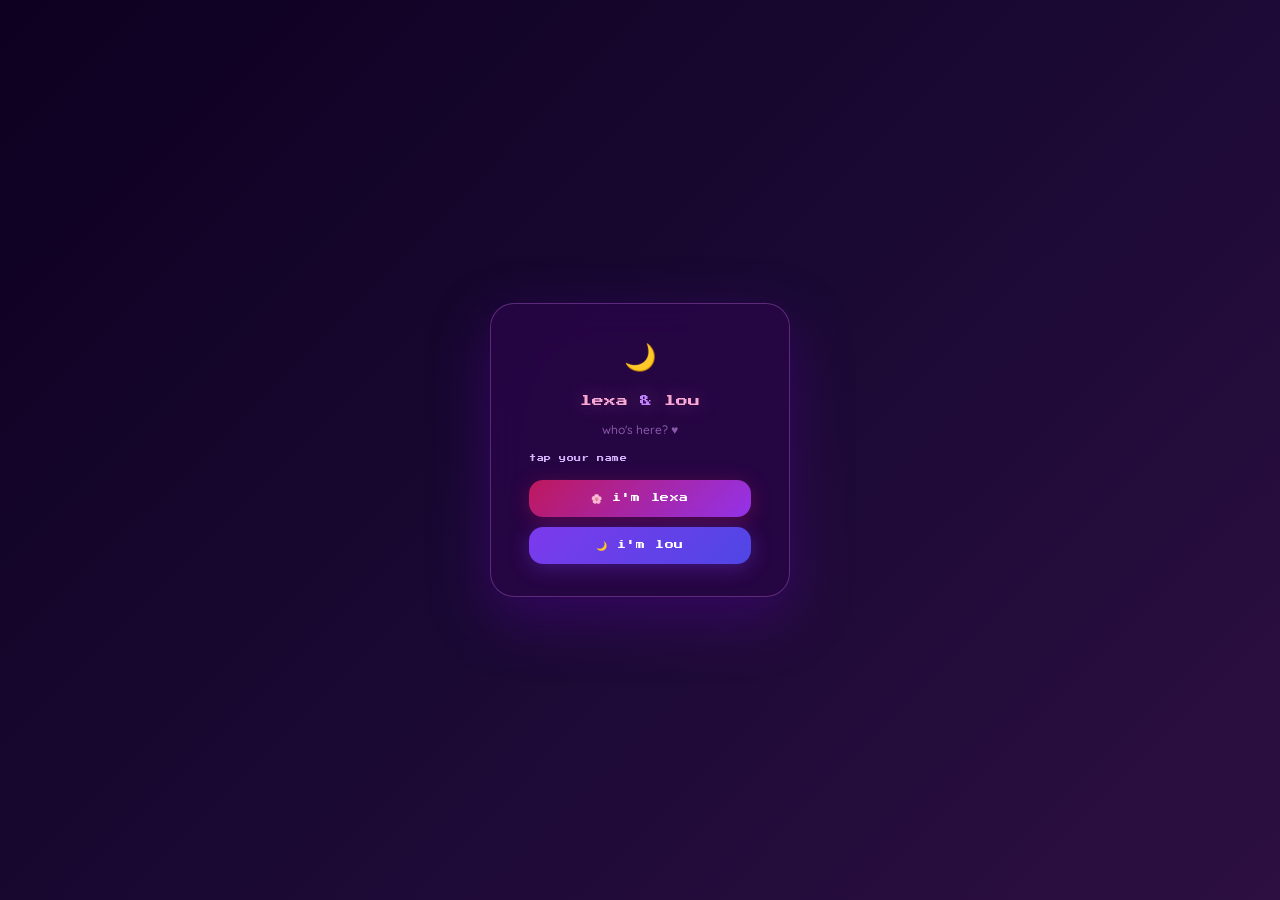
<file: index.html>
<!DOCTYPE html>
<html lang="en">
<head>
<meta charset="UTF-8"/>
<meta name="viewport" content="width=device-width, initial-scale=1.0"/>
<title>Lexa & Lou's Study Space ♥</title>
<link href="https://fonts.googleapis.com/css2?family=Press+Start+2P&family=Quicksand:wght@400;500;600;700&display=swap" rel="stylesheet"/>
<link rel="stylesheet" href="/main.css"/>
</head>
<body>
<!-- login -->
<div id="login-screen">
  <div class="login-card">
    <span class="login-heart">🌙</span>
    <div class="login-title">lexa <span>&amp;</span> lou</div>
    <div class="login-sub">who's here? ♥</div>
    <div class="login-label">tap your name</div>
    <div class="login-btns">
      <button class="login-btn login-btn-lexa" onclick="loginAs('lexa')">🌸 i'm lexa</button>
      <button class="login-btn login-btn-lou" onclick="loginAs('lou')">🌙 i'm lou</button>
    </div>
  </div>
</div>

<!-- SCENE -->
<div id="scene" style="display:none;">
  <div class="sky"></div>
  <div id="stars"></div>

  <!-- Moon -->
  <div class="moon-wrap"><div class="moon"></div><div class="moon-shadow"></div></div>

  <!-- Names -->
  <div class="names-banner">lexa <span>&amp;</span> lou</div>
  <div class="names-sub">our little study space ♥</div>

  <!-- User tag -->
  <div class="user-tag" onclick="switchUser()">
    <div class="user-dot"></div>
    <span id="user-tag-name">...</span>
    <span style="opacity:.5;">· switch</span>
  </div>

  <!-- Trees -->
  <div class="tree" style="left:3%;--tw:12px;--th:26px;"><div class="tree-top"></div><div class="tree-trunk"></div></div>
  <div class="tree" style="left:7%;--tw:16px;--th:34px;"><div class="tree-top"></div><div class="tree-trunk"></div></div>
  <div class="tree" style="left:13%;--tw:10px;--th:22px;"><div class="tree-top"></div><div class="tree-trunk"></div></div>
  <div class="tree" style="right:4%;--tw:12px;--th:26px;"><div class="tree-top"></div><div class="tree-trunk"></div></div>
  <div class="tree" style="right:9%;--tw:16px;--th:34px;"><div class="tree-top"></div><div class="tree-trunk"></div></div>
  <div class="tree" style="right:15%;--tw:10px;--th:20px;"><div class="tree-top"></div><div class="tree-trunk"></div></div>

  <!-- ground -->
  <div class="ground"></div>

  <!-- ── desk ── -->

  <!-- the desk legs -->
  <div style="position:absolute;bottom:100px;left:calc(50% - 155px);width:10px;height:20px;background:#6b2d80;"></div>
  <div style="position:absolute;bottom:100px;left:calc(50% + 145px);width:10px;height:20px;background:#6b2d80;"></div>
  <!-- desk surface -->
  <div style="position:absolute;bottom:118px;left:50%;transform:translateX(-50%);width:340px;height:16px;background:#8b3ca8;border-radius:4px;border-top:3px solid #a855c7;"></div>

  <!-- lampppppppppppppppppp -->
  <!-- pole -->
  <div style="position:absolute;bottom:118px;left:calc(50% - 148px);width:6px;height:36px;background:#9333ea;border-radius:3px 3px 0 0;"></div>
  <!-- arm going right -->
  <div style="position:absolute;bottom:152px;left:calc(50% - 148px);width:28px;height:5px;background:#9333ea;border-radius:0 3px 3px 0;"></div>
  <!-- shade -->
  <div style="position:absolute;bottom:157px;left:calc(50% - 150px);width:32px;height:14px;background:#fda4d0;border-radius:10px 10px 4px 4px;box-shadow:0 6px 18px rgba(253,164,208,.45);"></div>
  <!-- glow pool -->
  <div style="position:absolute;bottom:118px;left:calc(50% - 162px);width:56px;height:18px;background:radial-gradient(ellipse,rgba(253,164,208,.18) 0%,transparent 70%);border-radius:50%;"></div>

  <!-- books -->
  <div style="position:absolute;bottom:118px;left:calc(50% - 138px);">
    <!-- book 1 (bottom) -->
    <div style="width:22px;height:8px;background:#f472b6;border-radius:2px;margin-bottom:1px;box-shadow:inset 0 -2px 0 rgba(0,0,0,.2);"></div>
    <!-- book 2 -->
    <div style="width:18px;height:8px;background:#a855f7;border-radius:2px;margin-bottom:1px;box-shadow:inset 0 -2px 0 rgba(0,0,0,.2);"></div>
    <!-- book 3 (top) -->
    <div style="width:20px;height:8px;background:#e879f9;border-radius:2px;box-shadow:inset 0 -2px 0 rgba(0,0,0,.2);"></div>
  </div>

  <!-- monitor stand -->
  <div style="position:absolute;bottom:118px;left:50%;transform:translateX(-50%);width:8px;height:12px;background:#7e22ce;"></div>
  <div style="position:absolute;bottom:116px;left:50%;transform:translateX(-50%);width:28px;height:4px;background:#6b21a8;border-radius:2px;"></div>
  <!-- monitor -->
  <div style="position:absolute;bottom:130px;left:50%;transform:translateX(-50%);width:110px;height:78px;background:#0d001a;border:3px solid #7c3aed;border-radius:6px;">
    <div style="position:absolute;top:5px;left:5px;right:5px;bottom:5px;background:#160033;border-radius:3px;overflow:hidden;padding:4px;">
      <div style="height:4px;background:#c084fc;width:65%;margin-bottom:4px;border-radius:2px;animation:twinkle 1.3s ease-in-out infinite alternate;"></div>
      <div style="height:4px;background:#f472b6;width:48%;margin-bottom:4px;border-radius:2px;animation:twinkle 1.7s ease-in-out infinite alternate;"></div>
      <div style="height:4px;background:#818cf8;width:60%;margin-bottom:4px;border-radius:2px;animation:twinkle 1.1s ease-in-out infinite alternate;"></div>
      <div style="height:4px;background:#e879f9;width:38%;margin-bottom:4px;border-radius:2px;animation:twinkle 2s ease-in-out infinite alternate;"></div>
      <div style="height:4px;background:#c084fc;width:54%;margin-bottom:4px;border-radius:2px;animation:twinkle 1.5s ease-in-out infinite alternate;"></div>
      <div style="height:4px;background:#f472b6;width:44%;border-radius:2px;animation:twinkle 1.9s ease-in-out infinite alternate;"></div>
    </div>
  </div>

  <!-- floating heart above the cat -->
  <div class="float-heart-wrap" style="left:calc(50% + 50px);bottom:212px;">
    <svg width="16" height="16" viewBox="0 0 16 16"><path d="M8 14C8 14 1 9 1 5A3.5 3.5 0 0 1 8 3.5A3.5 3.5 0 0 1 15 5C15 9 8 14 8 14Z" fill="#f472b6"/></svg>
  </div>

  <!-- CATTTTTTTTTTTTTTTTTTTTTTTTTTTTTTTT -->
  <svg width="64" height="78" viewBox="0 0 32 39"
    style="position:absolute;bottom:118px;left:calc(50% + 14px);image-rendering:pixelated;image-rendering:crisp-edges;">
    <g style="animation:ear-bob 1.8s ease-in-out infinite;">
      <rect x="4" y="0" width="4" height="4" fill="#d946a8"/>
      <rect x="5" y="1" width="2" height="2" fill="#fda4d0"/>
      <rect x="18" y="0" width="4" height="4" fill="#d946a8"/>
      <rect x="19" y="1" width="2" height="2" fill="#fda4d0"/>
    </g>
    <rect x="3" y="3" width="20" height="14" fill="#e879b8" rx="1"/>
    <rect x="7" y="3" width="10" height="14" fill="#f0a0d0" opacity=".25"/>
    <rect x="4" y="11" width="4" height="2" fill="#f9a8d4" opacity=".5"/>
    <rect x="18" y="11" width="4" height="2" fill="#f9a8d4" opacity=".5"/>
    <rect x="7" y="9" width="5" height="1" fill="#7c2d6b"/>
    <rect x="8" y="8" width="3" height="1" fill="#7c2d6b"/>
    <rect x="15" y="9" width="5" height="1" fill="#7c2d6b"/>
    <rect x="16" y="8" width="3" height="1" fill="#7c2d6b"/>
    <rect x="7" y="7" width="5" height="1" fill="#fde8f7" opacity=".45"/>
    <rect x="15" y="7" width="5" height="1" fill="#fde8f7" opacity=".45"/>
    <rect x="11" y="12" width="3" height="1" fill="#a21068"/>
    <rect x="10" y="13" width="2" height="1" fill="#a21068"/>
    <rect x="13" y="13" width="2" height="1" fill="#a21068"/>
    <rect x="0" y="10" width="6" height="1" fill="#d8b4fe" opacity=".7"/>
    <rect x="0" y="12" width="6" height="1" fill="#d8b4fe" opacity=".7"/>
    <rect x="20" y="10" width="6" height="1" fill="#d8b4fe" opacity=".7"/>
    <rect x="20" y="12" width="6" height="1" fill="#d8b4fe" opacity=".7"/>
    <rect x="4" y="17" width="18" height="12" fill="#c026a0"/>
    <rect x="10" y="17" width="6" height="12" fill="#d946a8" opacity=".3"/>
    <rect x="4" y="17" width="18" height="3" fill="#7c3aed"/>
    <rect x="11" y="18" width="3" height="3" fill="#fde68a"/>
    <rect x="12" y="20" width="1" height="1" fill="#ca8a04"/>
    <rect x="1" y="27" width="6" height="4" fill="#e879b8"/>
    <rect x="19" y="27" width="6" height="4" fill="#e879b8"/>
    <rect x="1" y="29" width="2" height="2" fill="#f0a0d0"/>
    <rect x="4" y="29" width="2" height="2" fill="#f0a0d0"/>
    <rect x="19" y="29" width="2" height="2" fill="#f0a0d0"/>
    <rect x="22" y="29" width="2" height="2" fill="#f0a0d0"/>
    <g style="transform-origin:26px 24px;animation:tail-wag 1.3s ease-in-out infinite;">
      <rect x="22" y="22" width="4" height="3" fill="#d946a8"/>
      <rect x="25" y="19" width="4" height="4" fill="#d946a8"/>
      <rect x="27" y="16" width="3" height="4" fill="#e879b8"/>
      <rect x="28" y="14" width="2" height="3" fill="#f0a0d0"/>
    </g>
  </svg>

  <!-- ── panels ── -->

  <!-- clock -->
  <div class="panel" style="top:68px;left:20px;min-width:120px;">
    <div class="panel-title">now</div>
    <div class="clock-time" id="clock">00:00:00</div>
    <div class="clock-date" id="datedisp">loading...</div>
  </div>

  <!-- music panel with custom playlist input -->
  <div class="panel" style="top:68px;right:20px;width:245px;">
    <div class="panel-title">now playing ♥ lofi</div>
    <div class="playlist-input-row">
      <input class="playlist-input" id="playlist-url" placeholder="paste youtube song or playlist link..." />
      <button class="playlist-btn" onclick="loadPlaylist()">play</button>
    </div>
    <div class="music-embed-wrap" id="music-embed">
      <!-- default lofi playlist -->
      <iframe id="yt-frame" width="100%" height="140" frameborder="0"
        allow="autoplay;encrypted-media" allowfullscreen
        style="border-radius:10px;display:block;"
        src="https://www.youtube-nocookie.com/embed/videoseries?list=PLOzDu-MXXLliO9fBNZOQTBDddoA3FzpUo&autoplay=1&rel=0&enablejsapi=1">
      </iframe>
    </div>
    <div class="music-hint">paste any youtube song or playlist link ♥<br>default: chill lofi beats</div>
  </div>

  <!-- notes -->
  <div class="panel" style="bottom:110px;left:20px;width:190px;">
    <div class="panel-title">our notes</div>
    <textarea class="note-area" id="notes" placeholder="write something sweet here... ♥" rows="4"></textarea>
  </div>

  <!-- to-do -->
  <div class="panel" style="bottom:110px;right:20px;width:190px;">
    <div class="panel-title">today's tasks</div>
    <ul class="todo-list" id="todo-list"></ul>
    <div class="todo-add">
      <input class="todo-input" id="todo-input" placeholder="add a task..."/>
      <button class="todo-plus" onclick="addTodo()">+</button>
    </div>
  </div>

  <!-- FLOATING CHAT BUBBLES -->
  <div id="chat-float"></div>

  <!-- slim chat input bar -->
  <div id="chat-bar">
    <span class="chat-bar-who" id="chat-bar-who">lexa</span>
    <input class="chat-bar-input" id="chat-input" placeholder="say something sweet... ♥" maxlength="120"/>
    <button class="chat-bar-send" onclick="sendMsg()">➤</button>
  </div>

  <!-- status -->
  <div class="status-row">
    <div class="status-badge badge-study badge-active" id="badge-study" onclick="setStatus('study')">studying</div>
    <div class="status-badge badge-break" id="badge-break" onclick="setStatus('break')">on a break</div>
    <div class="status-badge badge-done" id="badge-done" onclick="setStatus('done')">done for today</div>
  </div>

  <div class="footer-label">lexa &amp; lou's study space ♥</div>
</div>
<script src="/main.js"></script>
</body>
</html>
</file>
<file: main.css>
:root {
  --pink:#e879b8; --pink-light:#f9a8d4;
  --purple:#a855f7; --purple-light:#d8b4fe; --purple-dark:#7e22ce;
  --bg:#1a0933; --bg2:#2d0f42; --bg3:#3b0a52;
  --panel-bg:rgba(180,80,200,0.13); --panel-border:rgba(220,130,255,0.28);
  --text:#f0d0ff; --text-muted:rgba(220,160,255,0.55);
}
*{box-sizing:border-box;margin:0;padding:0;}
html,body{width:100%;height:100%;font-family:'Quicksand',sans-serif;background:var(--bg);overflow:hidden;}

/* ── LOGIN ── */
#login-screen{
  position:fixed;inset:0;z-index:999;
  background:linear-gradient(135deg,#0d0020 0%,#1a0933 50%,#2d0f42 100%);
  display:flex;align-items:center;justify-content:center;
}
.login-card{
  background:rgba(40,5,70,0.88);border:1px solid rgba(220,130,255,0.3);
  border-radius:24px;padding:36px 38px 32px;
  display:flex;flex-direction:column;align-items:center;gap:18px;
  backdrop-filter:blur(20px);box-shadow:0 20px 60px rgba(100,0,180,0.35);min-width:300px;
}
.login-heart{font-size:26px;animation:floatY 2.5s ease-in-out infinite alternate;}
@keyframes floatY{from{transform:translateY(0)}to{transform:translateY(-8px)}}
.login-title{font-family:'Press Start 2P',monospace;font-size:12px;color:#f9a8d4;text-align:center;line-height:1.8;text-shadow:0 0 20px rgba(249,168,212,0.4);}
.login-title span{color:#c084fc;}
.login-sub{font-size:12px;color:var(--text-muted);font-weight:500;margin-top:-8px;}
.login-label{font-family:'Press Start 2P',monospace;font-size:7px;color:var(--purple-light);letter-spacing:.08em;align-self:flex-start;}
.login-btns{display:flex;flex-direction:column;gap:10px;width:100%;}
.login-btn{width:100%;padding:13px 0;border:none;border-radius:14px;font-family:'Press Start 2P',monospace;font-size:9px;letter-spacing:.06em;cursor:pointer;transition:all .2s;display:flex;align-items:center;justify-content:center;gap:10px;}
.login-btn-lexa{background:linear-gradient(135deg,#be185d,#9333ea);color:#fff;box-shadow:0 4px 20px rgba(190,24,93,.35);}
.login-btn-lou{background:linear-gradient(135deg,#7c3aed,#4f46e5);color:#fff;box-shadow:0 4px 20px rgba(124,58,237,.35);}
.login-btn:hover{transform:translateY(-2px);filter:brightness(1.1);}

/* ── SCENE ── */
#scene{width:100vw;height:100vh;position:relative;overflow:hidden;}
.sky{position:absolute;inset:0;background:linear-gradient(180deg,#0d0020 0%,#1a0933 45%,#2d0f42 100%);}
.star{position:absolute;border-radius:50%;background:#f0c0ff;animation:twinkle var(--dur,2s) ease-in-out infinite alternate;}
@keyframes twinkle{from{opacity:.15}to{opacity:.95}}
.moon-wrap{position:absolute;top:28px;right:90px;}
.moon{width:48px;height:48px;background:#e879f9;border-radius:50%;}
.moon-shadow{position:absolute;top:-3px;left:-14px;width:44px;height:44px;background:#110022;border-radius:50%;}
.ground{position:absolute;bottom:0;left:0;right:0;height:100px;background:var(--bg2);border-top:3px solid var(--bg3);}
.tree{position:absolute;bottom:96px;}
.tree-top{width:0;height:0;border-left:var(--tw,13px) solid transparent;border-right:var(--tw,13px) solid transparent;border-bottom:var(--th,28px) solid #3b0a52;}
.tree-trunk{width:6px;height:8px;background:#2d0a1f;margin:0 auto;}

/* ── PANELS ── */
.panel{position:absolute;background:var(--panel-bg);border:1px solid var(--panel-border);border-radius:12px;padding:10px 13px;backdrop-filter:blur(8px);-webkit-backdrop-filter:blur(8px);}
.panel-title{font-family:'Press Start 2P',monospace;font-size:7px;color:var(--purple-light);letter-spacing:.06em;margin-bottom:8px;text-transform:lowercase;}
.clock-time{font-family:'Press Start 2P',monospace;font-size:16px;color:#f0c0ff;letter-spacing:.04em;line-height:1.4;}
.clock-date{font-size:10px;color:var(--text-muted);margin-top:3px;font-weight:500;}
.names-banner{position:absolute;top:18px;left:50%;transform:translateX(-50%);font-family:'Press Start 2P',monospace;font-size:11px;color:#f9a8d4;letter-spacing:.1em;white-space:nowrap;text-shadow:0 0 18px rgba(249,168,212,.5);animation:twinkle 3s ease-in-out infinite alternate;}
.names-banner span{color:#c084fc;}
.names-sub{position:absolute;top:40px;left:50%;transform:translateX(-50%);font-size:9px;color:var(--text-muted);font-weight:500;white-space:nowrap;letter-spacing:.15em;}

/* ── MUSIC PANEL ── */
.playlist-input-row{display:flex;gap:5px;margin-bottom:7px;}
.playlist-input{
  flex:1;background:rgba(0,0,0,0.3);border:1px solid rgba(192,132,252,0.3);
  border-radius:8px;padding:5px 8px;font-size:9px;color:var(--text);
  font-family:'Quicksand',sans-serif;font-weight:500;outline:none;
}
.playlist-input::placeholder{color:var(--text-muted);}
.playlist-btn{
  background:var(--purple);border:none;border-radius:8px;color:#fff;
  font-size:8px;font-weight:700;padding:5px 9px;cursor:pointer;
  font-family:'Quicksand',sans-serif;white-space:nowrap;transition:opacity .2s;
}
.playlist-btn:hover{opacity:.85;}
.music-embed-wrap iframe{border-radius:10px;display:block;}
.music-hint{font-size:8px;color:var(--text-muted);margin-top:5px;line-height:1.6;text-align:center;}

/* ── NOTES ── */
.note-area{width:100%;min-height:58px;background:rgba(0,0,0,.2);border:1px solid var(--panel-border);border-radius:8px;padding:6px 8px;font-size:11px;color:var(--text);font-family:'Quicksand',sans-serif;font-weight:500;resize:none;outline:none;line-height:1.6;}
.note-area::placeholder{color:var(--text-muted);}

/* ── TODO ── */
.todo-list{list-style:none;}
.todo-item{display:flex;align-items:center;gap:7px;margin-bottom:5px;}
.todo-cb{width:13px;height:13px;flex-shrink:0;border:1.5px solid rgba(192,132,252,.5);border-radius:3px;cursor:pointer;display:flex;align-items:center;justify-content:center;transition:all .2s;}
.todo-cb.done{background:#c084fc;border-color:#c084fc;}
.todo-cb.done::after{content:'✓';font-size:8px;color:#fff;font-weight:700;}
.todo-text{font-size:11px;color:var(--text);font-weight:500;flex:1;cursor:pointer;transition:opacity .2s;}
.todo-text.done{opacity:.4;text-decoration:line-through;}
.todo-add{display:flex;gap:5px;margin-top:6px;}
.todo-input{flex:1;background:rgba(0,0,0,.25);border:1px solid var(--panel-border);border-radius:6px;padding:4px 7px;font-size:10px;color:var(--text);font-family:'Quicksand',sans-serif;font-weight:500;outline:none;}
.todo-input::placeholder{color:var(--text-muted);}
.todo-plus{background:var(--purple);border:none;border-radius:6px;color:#fff;font-size:14px;font-weight:700;width:26px;cursor:pointer;transition:opacity .2s;}
.todo-plus:hover{opacity:.8;}

/* ── STATUS ── */
.status-row{position:absolute;bottom:20px;left:50%;transform:translateX(-50%);display:flex;gap:8px;align-items:center;}
.status-badge{font-family:'Press Start 2P',monospace;font-size:7px;padding:5px 10px;border-radius:20px;border:1px solid;cursor:pointer;transition:all .2s;white-space:nowrap;letter-spacing:.04em;}
.badge-study{background:rgba(168,85,247,.18);border-color:rgba(168,85,247,.4);color:#d8b4fe;}
.badge-break{background:rgba(244,114,182,.15);border-color:rgba(244,114,182,.35);color:#fda4d0;}
.badge-done{background:rgba(244,114,182,.12);border-color:rgba(244,114,182,.3);color:#fda4d0;}
.badge-active{background:rgba(168,85,247,.4)!important;border-color:#a855f7!important;color:#f0d0ff!important;}

/* ── USER TAG ── */
.user-tag{
    position:absolute;
    top:14px;
    right:18px;
    font-family:'Press Start 2P',monospace;
    font-size:7px;
    color:rgba(220,160,255,.6);
    display:flex;
    align-items:center;
    gap:6px;
    cursor:pointer;
    background:rgba(100,30,160,.3);
    border:1px solid rgba(192,132,252,.2);
    border-radius:20px;
    padding:5px 10px;
    transition:all .2s;
}

.user-tag:hover{
    background:rgba(100,30,160,.5);
    color:#e9d5ff;
}

.user-dot{
    width:6px;
    height:6px;
    border-radius:50%;
    background:#a3e635;
    box-shadow:0 0 6px #a3e63588;
}

/* ── FLOATING CHAT ── */
/* just bubbles drifting in the scene + a slim input bar */
#chat-float{
  position:absolute;
  left:50%; top:50%;
  transform:translate(-50%,-50%);
  width:270px;
  pointer-events:none; /* let clicks through to scene */
  z-index:8;
  display:flex;flex-direction:column;gap:8px;
  align-items:center;
}
.float-msg{
  pointer-events:none;
  padding:7px 13px;
  border-radius:18px;
  font-size:11px;
  font-weight:600;
  line-height:1.5;
  max-width:220px;
  animation:floatBubble var(--fd,6s) ease-in-out infinite alternate;
  opacity:0.82;
  backdrop-filter:blur(6px);
}
.float-msg.me{
  background:linear-gradient(135deg,rgba(190,24,93,.65),rgba(124,58,237,.65));
  color:#fff;
  align-self:flex-end;
  border-bottom-right-radius:4px;
}
.float-msg.them{
  background:rgba(80,20,140,.5);
  border:1px solid rgba(192,132,252,.25);
  color:#f0d0ff;
  align-self:flex-start;
  border-bottom-left-radius:4px;
}
@keyframes floatBubble{
  0%{transform:translateY(0px) rotate(-0.5deg);}
  100%{transform:translateY(-10px) rotate(0.5deg);}
}

/* slim chat bar at bottom-center */
#chat-bar{
  position:absolute;
  bottom:58px;
  left:50%;
  transform:translateX(-50%);
  display:flex;
  align-items:center;
  gap:6px;
  background:rgba(20,4,40,.75);
  border:1px solid rgba(192,132,252,.25);
  border-radius:30px;
  padding:6px 8px 6px 14px;
  backdrop-filter:blur(12px);
  z-index:20;
  width:320px;
  box-shadow:0 4px 20px rgba(100,0,180,.2);
}
.chat-bar-input{
  flex:1;
  background:transparent;
  border:none;
  outline:none;
  font-size:11px;
  font-weight:500;
  color:var(--text);
  font-family:'Quicksand',sans-serif;
}
.chat-bar-input::placeholder{
    color:var(--text-muted);
}

.chat-bar-send{
  background:linear-gradient(135deg,#be185d,#7c3aed);
  border:none;
  border-radius:50%;
  width:28px;
  height:28px;
  cursor:pointer;
  display:flex;
  align-items:center;
  justify-content:center;
  font-size:12px;
  color:#fff;
  flex-shrink:0;
  transition:opacity .2s;
}
.chat-bar-send:hover{
    opacity:.8;
}

.chat-bar-who{
    font-size:9px;
    color:rgba(192,132,252,.55);
    font-weight:700;
    white-space:nowrap;
}

/* ── PIXEL CAT ANIMATIONS ── */
@keyframes tail-wag{0%,100%{transform:rotate(0deg)}50%{transform:rotate(20deg)}}
@keyframes ear-bob{0%,100%{transform:translateY(0)}50%{transform:translateY(-1px)}}
@keyframes float-heart{0%{opacity:0;transform:translateY(0) scale(.4)}40%{opacity:1;transform:translateY(-14px) scale(1)}100%{opacity:0;transform:translateY(-30px) scale(.6)}}
.float-heart-wrap{position:absolute;animation:float-heart 2.6s ease-in-out infinite;}

.footer-label{position:absolute;bottom:6px;left:50%;transform:translateX(-50%);font-family:'Press Start 2P',monospace;font-size:6px;color:rgba(180,100,255,.22);white-space:nowrap;letter-spacing:.12em;}
</file>
